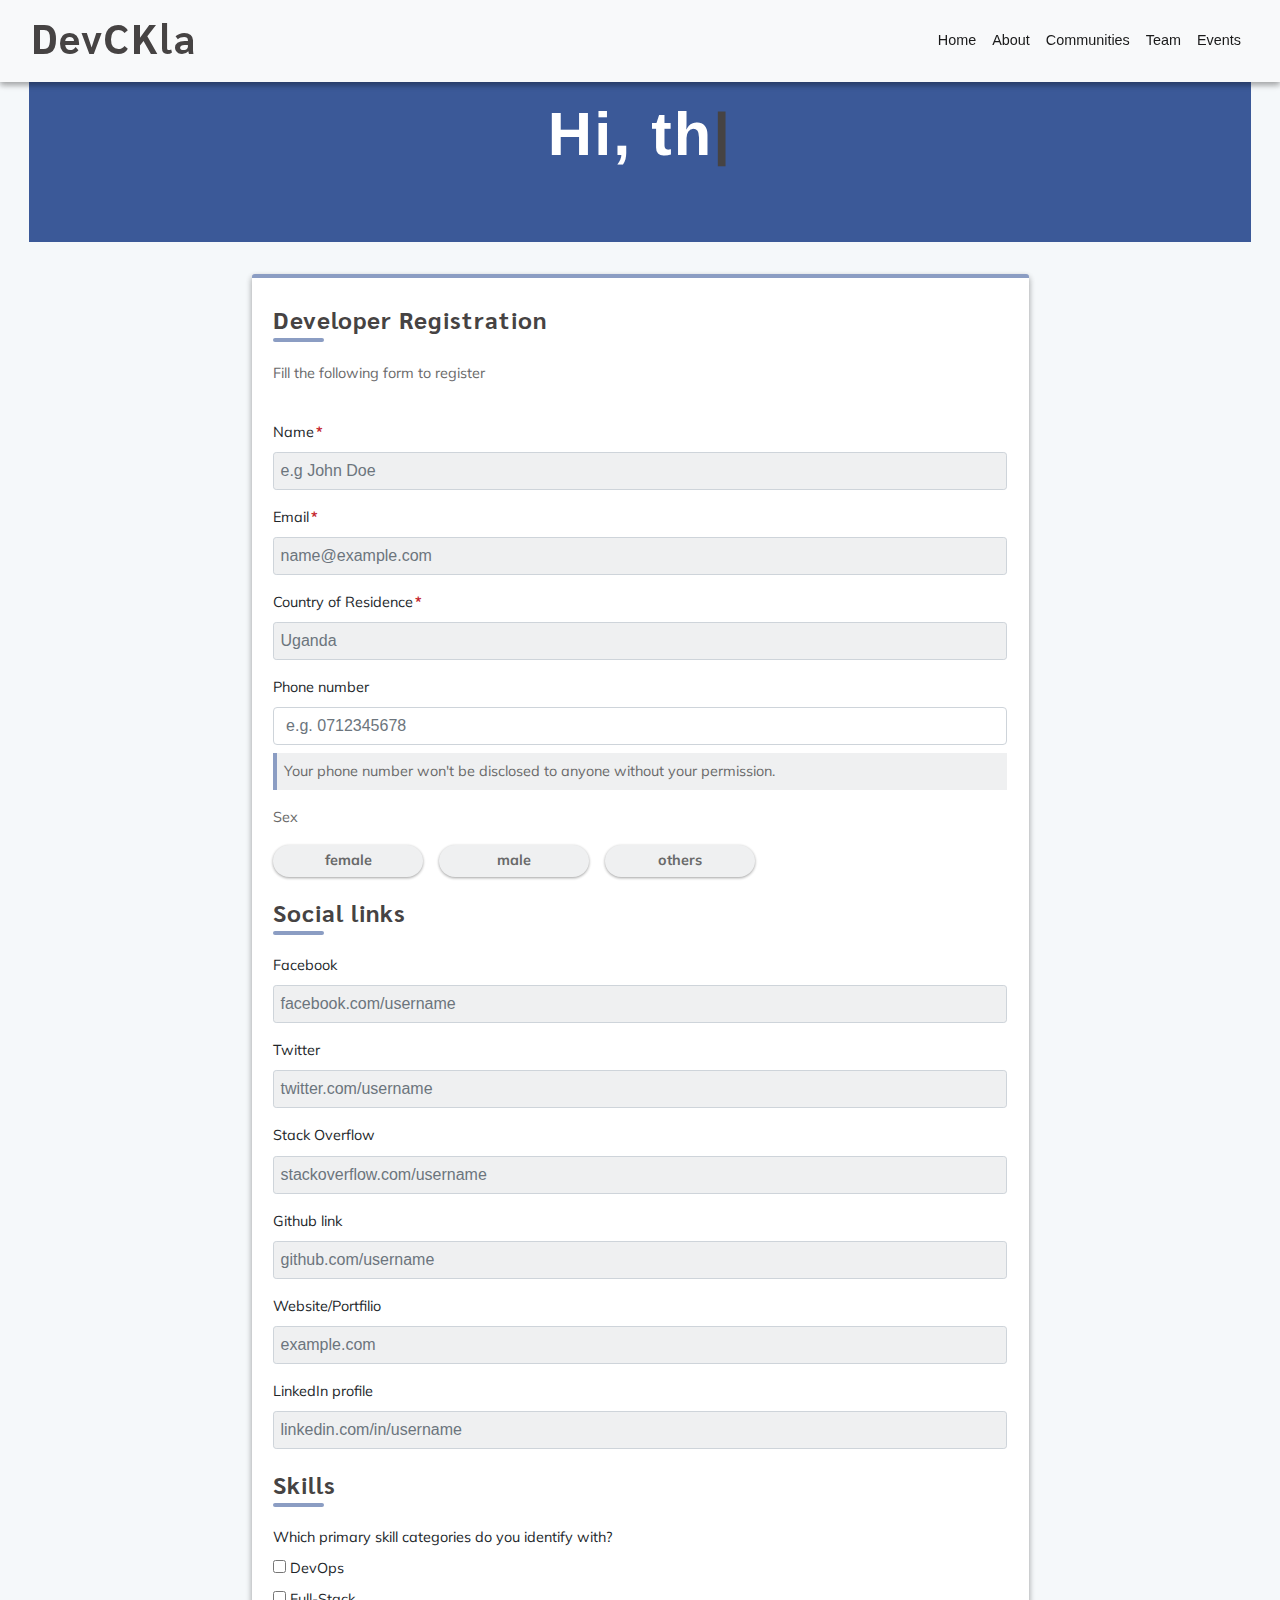
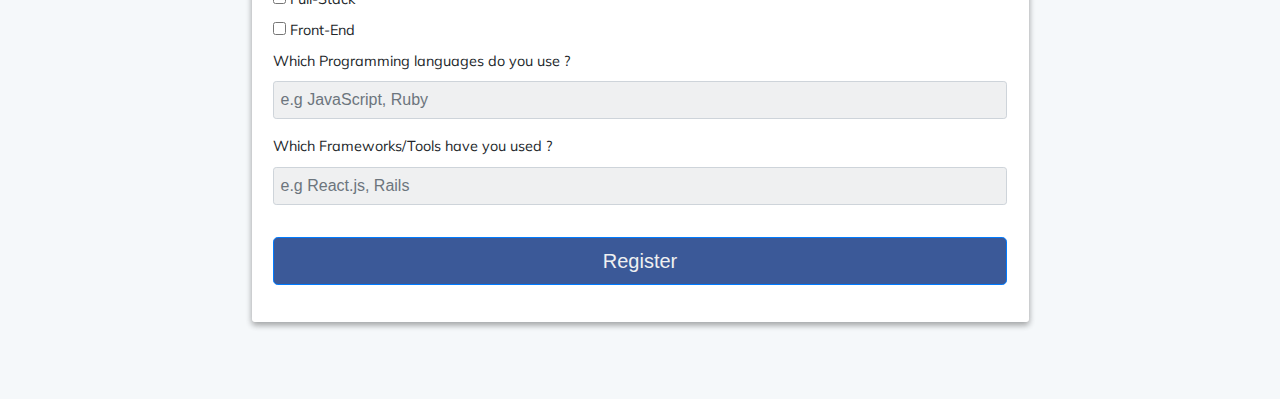
<file: index.html>
<!DOCTYPE html>
<html lang="en">

<head>

    <!-- Meta tags for SEO and responsiveness -->
    <meta charset="UTF-8" />
    <meta name="viewport" content="width=device-width, initial-scale=1.0" />
    <meta http-equiv="X-UA-Compatible" content="ie=edge" />

    <!-- Links for the CSS CDNs -->
    <link href="https://fonts.googleapis.com/css?family=Muli|Sarabun" rel="stylesheet">
    <link rel="stylesheet" href="https://use.fontawesome.com/releases/v5.7.0/css/all.css" integrity="sha384-lZN37f5QGtY3VHgisS14W3ExzMWZxybE1SJSEsQp9S+oqd12jhcu+A56Ebc1zFSJ" crossorigin="anonymous">

    <!-- Links to the local CSS files -->
    <link rel="stylesheet" href="css/bootstrap.min.css" />
    <link rel="stylesheet" href="css/style.css" />


    <!-- Title of the web page -->
    <title>DevCKla</title>
</head>

<body>
    <!-- <nav class="navbar navbar-expand-md">
    <div class="container text-center">
      <a class="navbar-brand active" href="index.html"><img src="images/logo.jpg" alt=""/>DevCKla</a>
      <button class="navbar-toggler" type="button" data-toggle="collapse" data-target="#navbarSupportedContent"
        aria-controls="navbarSupportedContent" aria-expanded="false" aria-label="Toggle navigation">
        <span class="navbar-toggler-icon"></span>
      </button>
      <div class="collapse navbar-collapse id="navbarSupportedContent">
        <ul class="navbar-nav">
          <li class="nav-item"> <a class="nav-link active" href="index.html">Home</a></li>     <li class="nav-item"><a class="nav-link" href="#">Members</a></li>
          <li class="nav-item"><a class="nav-link" href="#">Events</a></li> 
        </ul>
      </div>
    </div>
  </nav>  -->

    <nav class="navbar navbar-expand-md navbar-light bg-light fixed-top">
        <div class="container-fluid">
            <a class="navbar-brand" href="#">
                <h1>DevCKla</h1>
            </a>
            <button class="navbar-toggler" type="button" data-toggle="collapse" data-target="#navbarSupportedContent">
          <span class="navbar-toggler-icon"></span>
        </button>
            <div class="collapse navbar-collapse" id="navbarSupportedContent">
                <ul class="navbar-nav ml-auto">
                    <li class="navbar-item active">
                        <a class="nav-link" href="#">Home</a>
                    </li>
                    <li class="navbar-item active">
                        <a class="nav-link" href="#">About</a>
                    </li>
                    <li class="navbar-item active">
                        <a class="nav-link" href="#">Communities</a>
                    </li>
                    <li class="navbar-item active">
                        <a class="nav-link" href="#">Team</a>
                    </li>
                    <li class="navbar-item active">
                        <a class="nav-link" href="#">Events</a>
                    </li>
                </ul>
            </div>
        </div>
    </nav>
    <!--End of the navabr-->
    <div class="jumbotron jumbo-home text-center">
        <h1 class="type"><span class="element"></span></h1>
    </div>
    <!-- jumbotron -->
    <div class="container mb-5">

        <form class="form-horizontal" role="form">
            <fieldset>
                <legend class="header">Developer Registration</legend>
                <p>Fill the following form to register</p>

                <section class="personal-info">
                    <div class="form-group">
                        <label for="name">Name<span class="required">*</span></label>
                        <input type="text" id="name" class="form-control" placeholder="e.g John Doe" required>
                    </div>

                    <div class="form-group">
                        <label for="email">Email<span class="required">*</span></label>
                        <input type="email" id="email" class="form-control" name="email" placeholder="name@example.com" required>
                    </div>

                    <div class="form-group">
                        <label for="location">Country of Residence<span class="required">*</span></label>
                        <input type="text" id="location" class="form-control" name="location" placeholder="Uganda" required>
                    </div>

                    <div class="form-group">
                        <label for="phoneNumber">Phone number </label>
                        <input type="tel" id="phoneNumber" class="form-control" placeholder="e.g. 0712345678">
                        <p class='help-block'>Your phone number won't be disclosed to anyone without your permission.</p>
                    </div>

                    <div class="form-group">
                        <p>Sex</p>
                        <div class="form-check form-check-inline">
                            <input type='radio' id="female" class="form-check-input" />
                            <label class="form-check-label" for="female">female</label>
                        </div>

                        <div class="form-check form-check-inline">
                            <input type='radio' id="male" class="form-check-input" />
                            <label class="form-check-label" for="male">male</label>
                        </div>


                        <div class="form-check form-check-inline">
                            <input type='radio' id="others" class="form-check-input" />
                            <label class="form-check-label" for="others">others</label>
                        </div>
                    </div>
                </section>

            </fieldset>

            <!--   <div class="form-group">
        <label for="firstName" class="">Organization/ Education institution</label>
        <input type="text" id="firstName" placeholder="e.g Stanford" class="form-control">
      </div> -->
            <!-- 
      <section class="affiliated-coms">
        <h2 class="header">Communities affliated</h3>
        <div class="checkbox">
          <input type="checkbox" id="devCKla">
          <label for="devCKla">DevCKla</label>
        </div>
        <div class="checkbox">
          <input type="checkbox">
          <label>For-loop Kampala</label>
        </div>
        <div class="checkbox">
          <input type="checkbox">
          <label>Progate Kla</label>
        </div>
        <div class="checkbox">
          <input type="checkbox">
          <label>R User Group</label>
        </div>
        <div class="checkbox">
          <input type="checkbox">
          <label>GDG Kampala</label>
        </div>
        <div class="checkbox">
          <input type="checkbox">
          <label>GDG-Cloud Kampala</label>
        </div>
        <div class="checkbox">
          <input type="checkbox">
          <label>Pyladies</label>
        </div>
        <div class="checkbox">
          <input type="checkbox">
          <label>Django girls</label>
        </div>
        <div class="checkbox">
          <input type="checkbox">
          <label>Rails Girls</label>
        </div>
        <div class="checkbox">
          <input type="checkbox">
          <label>Ruby Kampala</label>
        </div>
        <div class="checkbox">
          <input type="checkbox">
          <label>PyKla</label>
        </div>
        <div class="checkbox">
          <input type="checkbox">
          <label>Kotlin Kla</label>
        </div>
        <div class="checkbox">
          <input type="checkbox">
          <label>Attlasian Kla</label>
        </div>
        <div class="checkbox">
          <input type="checkbox">
          <label>AI Uganda</label>
        </div>
      </section>  -->
            <!-- affiliated coms-->

            <fieldset class="social-links">
                <legend class="header">Social links</legend>

                <div class="form-group">
                    <label for="user_facebook">Facebook</label>
                    <input type="text" id="user_facebook" placeholder="facebook.com/username" class="form-control">
                </div>

                <div class="form-group">
                    <label for="user_twitter">Twitter</label>
                    <input type="text" id="user_twitter" placeholder="twitter.com/username" class="form-control">
                </div>

                <div class="form-group">
                    <label for="user_stackoverflow">Stack Overflow</label>
                    <input type="text" id="user_stackoverflow" placeholder="stackoverflow.com/username" class="form-control">
                </div>

                <div class="form-group">
                    <label for="user_github">Github link</label>
                    <input type="text" id="user_github" placeholder="github.com/username" class="form-control">
                </div>

                <div class="form-group">
                    <label for="user_portfolio">Website/Portfilio</label>
                    <input type="text" id="user_portfolio" placeholder="example.com" class="form-control">
                </div>

                <div class="form-group">
                    <label for="user_linkedin">LinkedIn profile</label>
                    <input type="text" id="user_linkedin" placeholder="linkedin.com/in/username" class="form-control">
                </div>
            </fieldset>
            <!-- social links-->

            <fieldset class="skills">
                <legend class="header">Skills</legend>

                <div class="form-group">
                    <label for="skills">Which primary skill categories do you identify with?</label>

                    <div class="checkbox">
                        <input type="checkbox" id="DevOps" name="skills" value="DevOps">
                        <label for="DevOps">DevOps</label>
                    </div>

                    <div class="checkbox">
                        <input type="checkbox" id="full-stack" name="skills" value="full-stack">
                        <label for="full-stack">Full-Stack</label>
                    </div>

                    <div class="checkbox">
                        <input type="checkbox" id="front-end" name="skills" value="front-end">
                        <label for="front-end">Front-End</label>
                    </div>

                    <div class="form-group">
                        <label for="languages">Which Programming languages do you use ?</label>
                        <input type='text' id="languages" class="form-control" placeholder="e.g JavaScript, Ruby" />
                    </div>

                    <div class="form-group">
                        <label for="frameworks">Which Frameworks/Tools have you used ?</label>
                        <input type='text' id="frameworks" class="form-control" placeholder="e.g React.js, Rails" />
                    </div>

                    <!-- <p>What level of programming proficiency do you consider yourself to be in your best language?</p>
        <div class="form-check form-check-inline">
          <input type='radio' id="beginner" class="form-check-input" />
          <label class="form-check-label" for="beginner">beginner</label>
        </div>
        <div class="form-check form-check-inline">
          <input type='radio' id="intermediate" class="form-check-input" />
          <label class="form-check-label" for="intermediate">intermediate</label>
        </div>
        <div class="form-check form-check-inline">
          <input type='radio' id="expert" class="form-check-input" />
          <label class="form-check-label" for="expert">expert</label>
        </div> -->
            </fieldset>
            <!-- skills -->
            <button type="submit" class="btn btn-primary btn-lg mt-3 mb-3">Register</button>
        </form>
        <!-- /form -->
        </div>
        <!-- ./container -->

        <script src="js/jquery-3.3.1.min.js"></script>
        <script src="js/bootstrap.min.js"></script>
        <script src="js/typed.js"></script>
        <script>
            $('.dropdown-toggle').dropdown()

            let options = {
                strings: [
                    "Hi, there!",
                    "Welcome to DevCKla.",
                    "We are Creative.",
                    "We Love to Develop."
                ],
                typeSpeed: 85,
                backSpeed: 85,
                loop: true,
                smartBackspace: true,
                cursorChar: "|"
            };

            const languages = ['JavaScript', 'Python', 'Java', 'C++', 'PHP', 'Go', 'C', 'Ruby', 'C#', 'HTML', 'Swift', 'Shell', 'TypeScript', 'Objective-C', 'CSS', 'Jupyter', 'Notebook', 'Rust', 'Kotlin', 'Scala', 'Vim', 'script', 'Vue', 'Clojure', 'R', 'Haskell', 'Emacs', 'Lisp', 'Elixir', 'Lua', 'CoffeeScript', 'Perl', 'PowerShell', 'TeX', 'Dart', 'Erlang', 'Makefile', 'Dockerfile', 'Groovy', 'OCaml', 'Julia', 'MATLAB', 'F#', 'Assembly', 'Pascal', 'Common', 'Lisp', 'Elm', 'CMake', 'D', 'HCL', 'Vala', 'Haxe', 'Batchfile', 'Crystal', 'PLpgSQL', 'Visual Basic', 'Cuda', 'Objective-C++', 'Nim', 'Scheme', 'ShaderLab', 'Roff', 'XSLT', 'ActionScript', 'QML', 'Racket', 'Verilog', 'AutoHotkey', 'PureScript', 'Smarty', 'Processing', 'Nix', 'GLSL', 'WebAssembly', 'Fortran', 'GDScript', 'AppleScript', 'Standard', 'ML', 'Coq', 'PostScript', 'ASP', 'Mathematica', 'Tcl', 'Gherkin', 'VHDL', 'OpenSCAD', 'LLVM', 'Perl', 'PLSQL', 'Solidity', 'Apex', 'SystemVerilog', 'AutoIt', 'ColdFusion', 'FreeMarker', 'Idris', 'Prolog', 'Awk', 'BitBake', 'HLSL', 'LiveScript', 'Max', 'OpenEdge', 'ABL'];

            const frameworks = ['React', 'Ruby', 'on', 'Rails', 'ASP.NET', 'MVC', 'AngularJS', 'Angular', 'Django', 'Vue.js', 'Laravel', 'Spring', 'ASP.NET', 'Express', 'Meteor', 'Flask', 'Symfony', 'CodeIgniter', 'JSF', 'Ember.js', 'CakePHP', 'Web', 'Toolkit', 'Polymer', 'Play', 'Sails.js', 'Zend', 'Tornado', 'Yii', 'Phoenix', 'Sinatra', 'Grails', 'Aurelia', 'Blade', 'Slim', 'Koa', 'Phalcon', 'Vert.x', 'Dropwizard', 'Struts', 'Vapor', 'Gin', 'Dojo'];

            specialization = ['DevOps,', 'Front-End,', 'Data-Science,', 'Info-Sec,', 'IT-Admin,', 'Back-End,', 'Quality-Analysis,', 'Manager,', 'Mobile,', 'Games,', 'VR/AR'];

            let typed = new Typed(".element", options);

            // Example POST method implementation:
            function register() {
                var name = form.name.value;
                var email = form.email.value;
                var password = form.password.value;

                postData(`/register`, {
                        name: name,
                        email: email,
                        password: password
                    })
                    .then(data => console.log(JSON.stringify(data))) // JSON-string from `response.json()` call
                    .catch(error => console.error(error));
            };

            function postData(url = "", data = {}) {
                // Default options are marked with *
                return fetch(url, {
                        method: "POST", // *GET, POST, PUT, DELETE, etc.
                        mode: "cors", // no-cors, cors, *same-origin
                        cache: "no-cache", // *default, no-cache, reload, force-cache, only-if-cached
                        credentials: "same-origin", // include, *same-origin, omit
                        headers: {
                            "Content-Type": "application/json",
                            // "Content-Type": "application/x-www-form-urlencoded",
                        },
                        redirect: "follow", // manual, *follow, error
                        referrer: "no-referrer", // no-referrer, *client
                        body: JSON.stringify(data), // body data type must match "Content-Type" header
                    })
                    .then(response => response.json()); // parses response to JSON
            }
        </script>
</body>

</html>
</file>
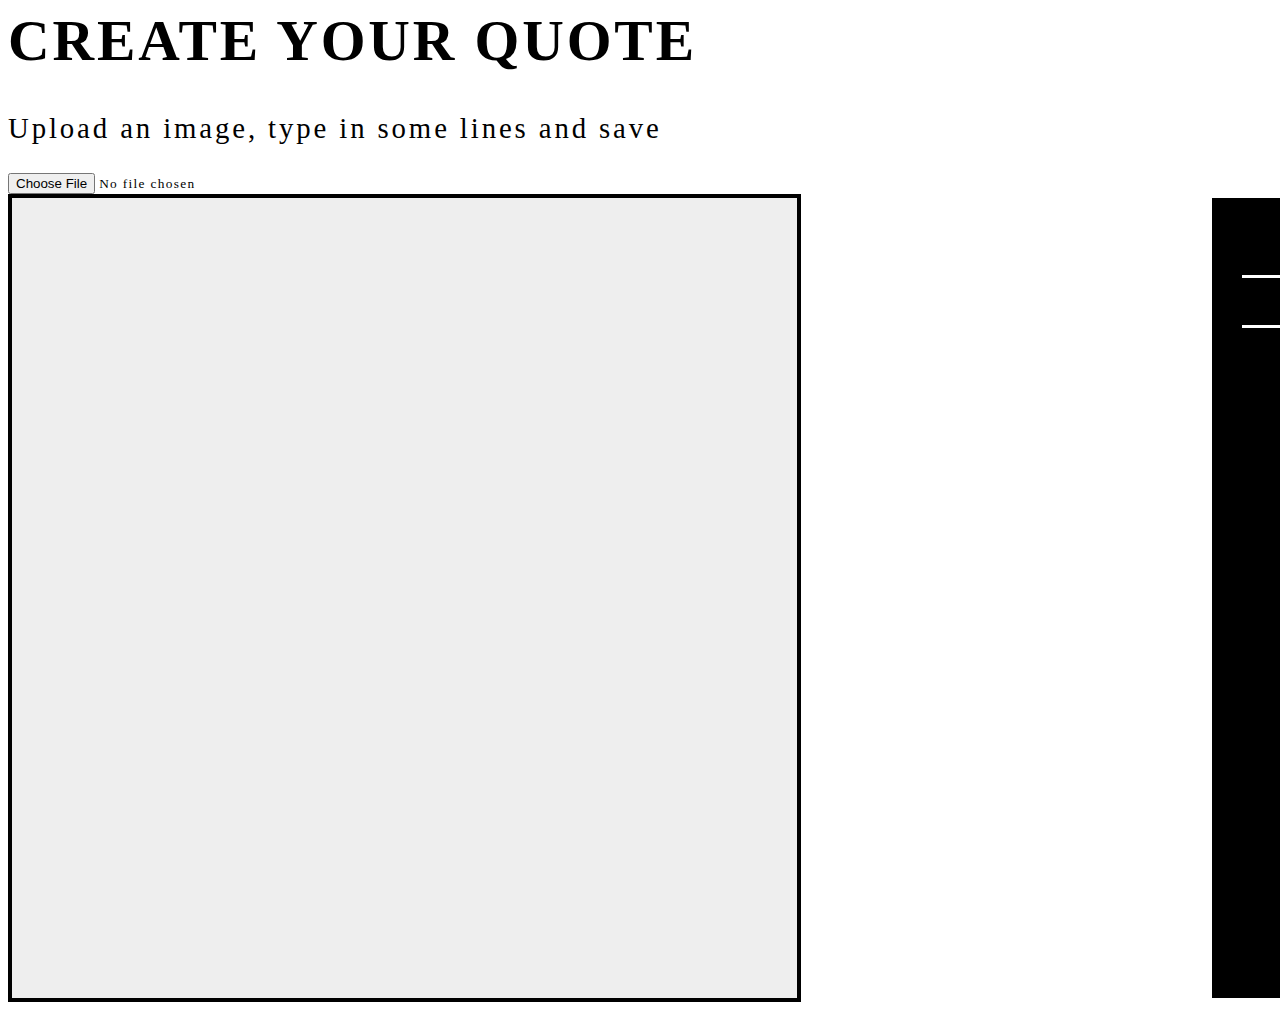
<file: quote-generator/index.html>
<html>

    <head>
        <title>DevCKla Quote Generator</title>
    </head>
    
    <body>
        <style>
            .container {
                font-family: Impact;
                font-size: 1.8em;
                letter-spacing: 0.1em;
            }
    
            /* canvas {
                background-image: url(http://i.imgur.com/yf6d9SX.jpg);
            } */
    
            #image-container {
                display: flex;
                text-align: center;
                background: #eee;
                width: 785px;
                border: 4px solid #000;
            }
    
            .inputs {
                padding: 30px;
                background: black;
            }
    
            input[type=text] {
                border: none;
                border-bottom: #fff solid 3px;
                background: none;
                color: #fff;
                font-family: Impact;
                font-size: 1.5em;
                letter-spacing: 0.1em;
                text-align: center;
            }
    
            button {
                border: 4px solid #fff;
                background: none;
                color: #fff;
                text-transform: uppercase;
                letter-spacing: 0.1em;
                font-weight: 600;
                margin-top: 30px;
                font-family: Impact;
                font-size: 2.5em;
            }
    
            button:hover {
                color: red;
                border: 2px solid red;
            }
    
            input[type=text]:focus {
                outline: 0;
            }
    
            input[type=file] {
                font-family: Impact;
                letter-spacing: 0.1em;
            }
        </style>
    
        <div class="container">
            <h1>CREATE YOUR QUOTE</h1>
            <p>Upload an image, type in some lines and save</p>
            <input type="file" id="file" />
        </div>
    
        <div id="image-container">
            <canvas width="1200" height="800"></canvas>
            <div class="inputs">
                <br />
                <input id="topLineText" type="text" placeholder="TOP LINE"><br />
                <br />
                <input id="bottomLineText" type="text" placeholder="BOTTOM LINE"><br />
                <button id="saveBtn">Save</button>
            </div>
        </div>
    
        <img style="display: none;" id='good' src="DevCQuotefinito.png" crossorigin='anonymous'>
    
        <div id='download'></div>
    
    <!-- Code injected by live-server -->
    <script type="text/javascript">
        // <![CDATA[  <-- For SVG support
        if ('WebSocket' in window) {
            (function () {
                function refreshCSS() {
                    var sheets = [].slice.call(document.getElementsByTagName("link"));
                    var head = document.getElementsByTagName("head")[0];
                    for (var i = 0; i < sheets.length; ++i) {
                        var elem = sheets[i];
                        var parent = elem.parentElement || head;
                        parent.removeChild(elem);
                        var rel = elem.rel;
                        if (elem.href && typeof rel != "string" || rel.length == 0 || rel.toLowerCase() == "stylesheet") {
                            var url = elem.href.replace(/(&|\?)_cacheOverride=\d+/, '');
                            elem.href = url + (url.indexOf('?') >= 0 ? '&' : '?') + '_cacheOverride=' + (new Date().valueOf());
                        }
                        parent.appendChild(elem);
                    }
                }
                var protocol = window.location.protocol === 'http:' ? 'ws://' : 'wss://';
                var address = protocol + window.location.host + window.location.pathname + '/ws';
                var socket = new WebSocket(address);
                socket.onmessage = function (msg) {
                    if (msg.data == 'reload') window.location.reload();
                    else if (msg.data == 'refreshcss') refreshCSS();
                };
                if (sessionStorage && !sessionStorage.getItem('IsThisFirstTime_Log_From_LiveServer')) {
                    console.log('Live reload enabled.');
                    sessionStorage.setItem('IsThisFirstTime_Log_From_LiveServer', true);
                }
            })();
        }
        else {
            console.error('Upgrade your browser. This Browser is NOT supported WebSocket for Live-Reloading.');
        }
        // ]]>
    </script></body>
    
    <script>
        function textChangeListener(evt) {
            var id = evt.target.id;
            var text = evt.target.value;
    
            if (id == "topLineText") {
                window.topLineText = text;
            } else {
                window.bottomLineText = text;
            }
    
            redrawMeme(window.imageSrc, window.topLineText, window.bottomLineText);
        }
        //------
        function redrawMeme(image, topLine, bottomLine) {
            // Get Canvas2DContext
            var canvas = document.querySelector('canvas');
            var ctx = canvas.getContext("2d");
            // if (image != null)
            //     ctx.drawImage(image, 0, 0, canvas.width, canvas.height);
    
            // clear previous
            ctx.clearRect(0, 0, canvas.width, canvas.height);
    
            // if (image != null)
            var image = document.getElementById('good');
            ctx.drawImage(image, 0, 0, canvas.width, canvas.height);
    
            // Text attributes
            ctx.textAlign = 'center';
            ctx.fillStyle = 'white';
    
            var maxWidth = 1000;
            var lineHeight = 80;
            var x = canvas.width / 2;
            var y = 200;
    
            if (topLine != null) {
                ctx.font = '60pt DejaVu Sans';
                var text = '< ' + topLine + ' />'
                wrapText(ctx, text, x, y, maxWidth, lineHeight);
                // ctx.fillText(text, canvas.width / 2, 140);
            }
    
            if (bottomLine != null) {
                ctx.font = '40pt DejaVu Sans';
                ctx.fillText('-- ' + bottomLine, canvas.width / 2, canvas.height - 220);
            }
        }
    
        function saveFile() {
            var fullQuality = document.querySelector('canvas').toDataURL();
            var a = document.createElement('a');
            a.download = 'author' + '.png';
            a.href = fullQuality;
            a.textContent = 'Download PNG';
            var s = document.getElementById('download');
            s.appendChild(a);
        }
    
        function wrapText(ctx, text, x, y, maxWidth, lineHeight) {
            var words = text.split(' ');
            var line = '';
    
            for (var n = 0; n < words.length; n++) {
                var testLine = line + words[n] + ' ';
                var metrics = ctx.measureText(testLine);
                var testWidth = metrics.width;
                if (testWidth > maxWidth && n > 0) {
                    ctx.textAlign = 'center';
                    ctx.fillText(line, x, y);
                    line = words[n] + ' ';
                    y += lineHeight;
                }
                else {
                    line = testLine;
                }
            }
            ctx.fillText(line, x, y);
        }
    
        function handleFileSelect(evt) {
            //make canvas
            var canvasWidth = 1200;
            var canvasHeight = 800;
            var file = evt.target.files[0];
    
            //image upload
            var reader = new FileReader();
            reader.onload = function (fileObject) {
                var data = fileObject.target.result;
    
                // Create an image object
                var image = new Image();
                image.setAttribute('crossorigin', 'anonymous'); // works for me
    
                image.onload = function () {
    
                    window.imageSrc = this;
                    redrawMeme(window.imageSrc, null, null);
                }
    
                // Set image data to background image.
                image.src = data;
                console.log(fileObject.target.result);
            };
            reader.readAsDataURL(file)
        }
        window.imageSRC = null;
        window.topLineText = "";
        window.bottomLineText = "";
        window.imageSRC = null;
        window.topLineText = null;
        window.bottomLineText = null;
    
        var file = document.querySelector("#file");
        file.onchange = handleFileSelect;
    
        var input1 = document.getElementById('topLineText');
        var input2 = document.getElementById('bottomLineText');
        input1.oninput = textChangeListener;
        input2.oninput = textChangeListener;
        document.getElementById('file').addEventListener('change', handleFileSelect, false);
        document.querySelector('button').addEventListener('click', saveFile, false);
    </script>
    
    </html>
</file>
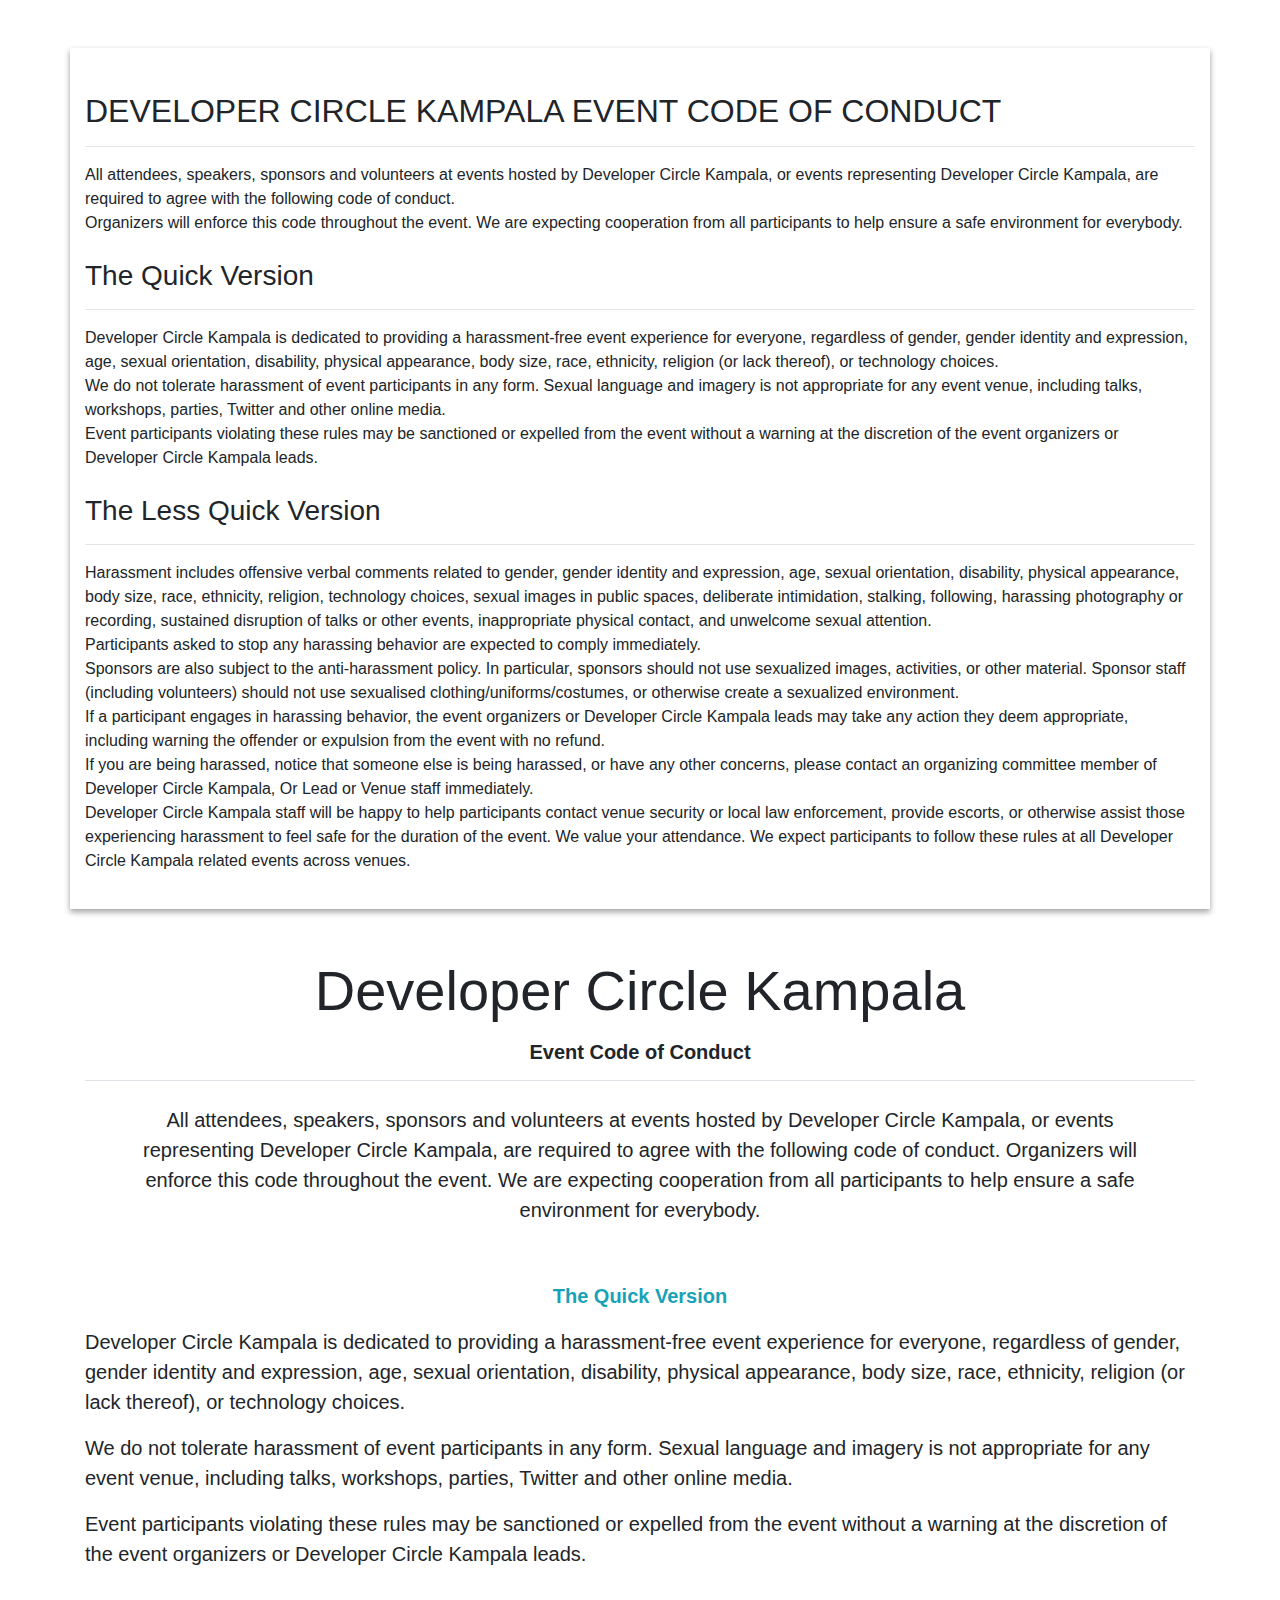
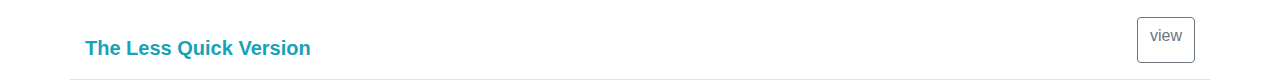
<file: events/code_of_conduct.html>
<!DOCTYPE html>
<html>

<head>
    <title>Developer Circle Kampala Event Code of Conduct</title>
    <!--Bootstrap CSS-->
    <link rel="stylesheet" href="../css/bootstrap.min.css">
    <!-- Custom CSS -->
    <link rel="stylesheet" href="../css/code_conduct.css">
</head>

<body>
    <div class="container maindiv my-5 ">
        <div class="mt-4">
            <h2 class="text-uppercase" >Developer Circle Kampala Event Code of Conduct </h2>
            <hr/>
            <p>
                All attendees, speakers, sponsors and volunteers at events hosted by Developer Circle Kampala, or events
                representing Developer Circle Kampala, are required to agree with the following code of conduct. <br/>
                Organizers will enforce this code throughout the event. We are expecting cooperation from all
                participants to help ensure a safe environment for everybody.
            </p>
        </div>
        
        <div class="my-4">
            <h3>The Quick Version</h3><hr/>
            <p>
                Developer Circle Kampala is dedicated to providing a harassment-free event experience for everyone, regardless of gender,
                gender identity and expression, age, sexual orientation, disability, physical appearance, body size, race,
                ethnicity, religion (or lack thereof), or technology choices.<br/>
                We do not tolerate harassment of event participants in any form. Sexual language and imagery is not appropriate for any event venue, 
                including talks, workshops, parties, Twitter and other online media. <br/>
                Event participants violating these rules may be sanctioned or expelled from the event 
                without a warning at the discretion of the event organizers or Developer Circle Kampala leads.
            </p>
        </div>
       
        <div>
            <h3>The Less Quick Version</h3> <hr/>
            <p>
                Harassment includes offensive verbal comments related to gender, gender identity and expression, age, sexual
                orientation, disability, physical appearance, body size, race, ethnicity, religion, technology choices, sexual
                images in public spaces, deliberate intimidation, stalking, following, harassing photography or recording,
                sustained disruption of talks or other events, inappropriate physical contact, and unwelcome sexual attention.<br/>

                Participants asked to stop any harassing behavior are expected to comply immediately.<br/>

                Sponsors are also subject to the anti-harassment policy. In particular, sponsors should not use sexualized
                images, activities, or other material. Sponsor staff (including volunteers) should not use sexualised
                clothing/uniforms/costumes, or otherwise create a sexualized environment. <br/>

                If a participant engages in harassing behavior, the event organizers or Developer Circle Kampala leads may take any action
                they deem appropriate, including warning the offender or expulsion from the event with no refund.<br/>

                If you are being harassed, notice that someone else is being harassed, or have any other concerns, please
                contact an organizing committee member of Developer Circle Kampala, Or Lead or Venue staff immediately.<br/>

                Developer Circle Kampala staff will be happy to help participants contact venue security or local law enforcement, provide
                escorts, or otherwise assist those experiencing harassment to feel safe for the duration of the event. We value
                your attendance. We expect participants to follow these rules at all Developer Circle Kampala related events across venues.
            </p>
        </div>

    </div>

    <link rel="stylesheet" href="https://stackpath.bootstrapcdn.com/bootstrap/4.4.1/css/bootstrap.min.css" integrity="sha384-Vkoo8x4CGsO3+Hhxv8T/Q5PaXtkKtu6ug5TOeNV6gBiFeWPGFN9MuhOf23Q9Ifjh" crossorigin="anonymous">
</head>

<body>
    <div class="container">
        
    <div class="display-4 text-center mt-4 border-bottom">Developer Circle Kampala <br><p class="lead font-weight-bold mt-3">Event Code of Conduct</p></div>
    <div class="p-4">
        <p class="lead text-center">

            All attendees, speakers, sponsors and volunteers at events hosted by Developer Circle Kampala, or events
            representing Developer Circle Kampala, are required to agree with the following code of conduct. 
            Organizers will enforce this code throughout the event. We are expecting cooperation from all participants to help ensure a safe environment for everybody.
        </p>
    </div>

    <p>
        <p class="lead text-info font-weight-bold text-center">The Quick Version</p>
        <ul class="list-unstyled mb-5">
            <li><p class="lead">Developer Circle Kampala is dedicated to providing a harassment-free event experience for everyone, regardless of gender,
                gender identity and expression, age, sexual orientation, disability, physical appearance, body size, race,
                ethnicity, religion (or lack thereof), or technology choices. </p></li>
                <li>
                    <p class="lead">We do not tolerate harassment of event participants in any form. Sexual language and imagery is not appropriate for any event venue, 
                        including talks, workshops, parties, Twitter and other online media.</p>
                </li>
                <li>
                    <p class="lead">
                        Event participants violating these rules may be sanctioned or expelled from the event without a warning at the discretion of the event organizers or Developer Circle Kampala leads.
                    </p>
                </li>
        </ul>


            <div class="row border-bottom mt-5">
                <div class="col-md-6 d-flex justify-content-lg-start">
                                    <p class="lead text-info font-weight-bold mt-3">The Less Quick Version</p>
                </div>
                <div class="col-md-6 d-flex justify-content-end">
                    <p class="btn btn-outline-secondary" data-target="#my-collapse" data-toggle="collapse" aria-expanded="false" aria-controls="my-collapse">view</button>
                </div>
            </div>

            <div id="my-collapse" class="collapse mb-5">
                <p class="lead mt-4">

        Harassment includes offensive verbal comments related to gender, gender identity and expression, age, sexual
        orientation, disability, physical appearance, body size, race, ethnicity, religion, technology choices, sexual
        images in public spaces, deliberate intimidation, stalking, following, harassing photography or recording,
        sustained disruption of talks or other events, inappropriate physical contact, and unwelcome sexual attention.
</p>
        <p class="lead text-danger font-weight-bold">Participants asked to stop any harassing behavior are expected to comply immediately.</p>

        <p class="lead">Sponsors are also subject to the anti-harassment policy. In particular, sponsors should not use sexualized
        images, activities, or other material. Sponsor staff (including volunteers) should not use sexualised
        clothing/uniforms/costumes, or otherwise create a sexualized environment.</p>

        <p class="lead text-danger font-weight-bold">If a participant engages in harassing behavior, the event organizers or Developer Circle Kampala leads may take any action
        they deem appropriate, including warning the offender or expulsion from the event with no refund.</p>

        <p class="lead">If you are being harassed, notice that someone else is being harassed, or have any other concerns, please
        contact an organizing committee member of Developer Circle Kampala, Or Lead or Venue staff immediately.</p>

        <p class="lead">Developer Circle Kampala staff will be happy to help participants contact venue security or local law enforcement, provide
        escorts, or otherwise assist those experiencing harassment to feel safe for the duration of the event. We value
        your attendance. We expect participants to follow these rules at all Developer Circle Kampala related events across venues.</p>
                </p>
            </div>
 
</div>
    <script src="https://code.jquery.com/jquery-3.4.1.slim.min.js" integrity="sha384-J6qa4849blE2+poT4WnyKhv5vZF5SrPo0iEjwBvKU7imGFAV0wwj1yYfoRSJoZ+n" crossorigin="anonymous"></script>
<script src="https://cdn.jsdelivr.net/npm/popper.js@1.16.0/dist/umd/popper.min.js" integrity="sha384-Q6E9RHvbIyZFJoft+2mJbHaEWldlvI9IOYy5n3zV9zzTtmI3UksdQRVvoxMfooAo" crossorigin="anonymous"></script>
<script src="https://stackpath.bootstrapcdn.com/bootstrap/4.4.1/js/bootstrap.min.js" integrity="sha384-wfSDF2E50Y2D1uUdj0O3uMBJnjuUD4Ih7YwaYd1iqfktj0Uod8GCExl3Og8ifwB6" crossorigin="anonymous"></script>
</body>
<!--Js-->
    <script src="/js/bootstrap.min.js"></script>
    <script src="/js/jquery-3.3.1.min.js"></script>

</html>
</file>
<file: css/style.css>
body {
  /*background: url('https://static-communitytable.parade.com/wp-content/uploads/2014/03/rethink-target-heart-rate-number-ftr.jpg') fixed;*/
  background-size: cover;
  background: #eff0f1;
}

/* buttons */
.btn {
  background: #3b5998;
  width: 100%;
  color: #eff0f1;
}

/* form */
.form-check-input {
  background: red;
  display: none;
}

.form-check-label {
  background: #eff0f1;
  width: 150px;
  text-align: center;
  padding: 0.3em;
  border-radius: 2.5em;
  color: #696969;
  font-weight: 700;
  box-shadow: 0 1px 3px rgba(0, 0, 0, 0.16), 0 1px 3px rgba(0, 0, 0, 0.23);
}

*[role="form"] {
  max-width: 70%;
  /*width: 100%;*/
  padding: 1.5em;
  margin: 0 auto;
  border-radius: 0.2em;
  background-color: #ffffff;
  border-top: solid 0.3em #8b9dc3;
  box-shadow: 0 3px 6px rgba(0, 0, 0, 0.16), 0 3px 6px rgba(0, 0, 0, 0.23);
}

*[role="form"] h2 {
  font-size: 24pt;
  color: #464343;
  margin-top: 5%;
}

.form-check-label:active {
  background: #3b5998;
  color: #fff;
}

.form-check-label:hover {
  cursor: pointer;
}

input[type='text'],
input[type='email'],
input[type='number'] {
  background: #eff0f1;
  border-radius: 0.2em;
  color: #8b9dc3;
  padding: 0.4em;
}

.inline-label {
  padding-right: 0.5em;
}

/* typography */
a,
li,
span,
p,
label {
  font-family: 'Muli', Arial, Helvetica, sans-serif;
}

h1,
h2,
h3,
h4,
h5,
h6 {
  font-weight: 700;
  color: #464343;
  font-family: 'Sarabun', Arial, Helvetica, sans-serif;
  letter-spacing: 2px;
}

.element {
  display: inline;
  color: #ffffff;
  font-weight: 700;
  font-family: 'Sarabuna', Arial, Helvetica, sans-serif;
}

.header:after {
  display: block;
  content: "";
  border-bottom: solid 0.2em #8b9dc3;
  border-radius: 0.1em;
  width: 7%;
}

.type a {
  text-decoration: none;
  color: #dfe3ee;
}

/* navigation bar */
nav {
  background: #fff;
  box-shadow: 0 3px 6px rgba(0, 0, 0, 0.16), 0 3px 6px rgba(0, 0, 0, 0.23);
}

.navbar-brand {
  color: #3b5998;
  font-weight: 700;
  font-size: 16pt;
  font-family: 'Muli', Arial, Helvetica, sans-serif;
}

.nav-link {
  color: #464343;
  font-weight: 400;
  font-family: 'Sarabuna', Arial, Helvetica, sans-serif;
}

.nav-link:hover {
  color: #3b5998;
}

/* jumbotron */
.jumbo-home {
  border-radius: 0;
  background: #3b5998;
  background-repeat: no-repeat;
  background-size: cover;
  color: #dfe3ee;
  text-align: center;
}

.jumbo-home h1 {
  font-size: 46pt;
}

.jumbo-home p {
  font-size: 18pt;
}

.required {
  color: #c4232b;
  padding-left: 0.1em;
  font-weight: 700;
}

.control-label,
p {
  color: #696969;
  font-weight: 400;
}

/* global styles */

.help-block {
  border-left: solid 0.3em #8b9dc3;
  background: #eff0f1;
  padding: 0.5em;
  margin-top: 0.5em;
}

section {
  margin-bottom: 0.5em;
  margin-top: 5%;
}

body {
  padding: 2em;
}


/* Shared */
.loginBtn {
  box-sizing: border-box;
  position: relative;
  /* width: 13em;  - apply for fixed size */
  margin: 0.2em;
  padding: 0 15px 0 46px;
  border: none;
  text-align: left;
  line-height: 34px;
  white-space: nowrap;
  border-radius: 0.2em;
  font-size: 16px;
  color: #FFF;
}

.loginBtn:before {
  content: "";
  box-sizing: border-box;
  position: absolute;
  top: 0;
  left: 0;
  width: 34px;
  height: 100%;
}

.loginBtn:focus {
  outline: none;
}

.loginBtn:active {
  box-shadow: inset 0 0 0 32px rgba(0, 0, 0, 0.1);
}

legend {
    font-weight: 700;
    color: #464343;
    font-family: 'Sarabun', Arial, Helvetica, sans-serif;
    letter-spacing: 1px;
    margin-bottom: 1.2rem;
}


/* Facebook */
.loginBtn--facebook {
  background-color: #4C69BA;
  background-image: linear-gradient(#4C69BA, #3B55A0);
  /*font-family: "Helvetica neue", Helvetica Neue, Helvetica, Arial, sans-serif;*/
  text-shadow: 0 -1px 0 #354C8C;
}

.loginBtn--facebook:before {
  border-right: #364e92 1px solid;
  background: url('https://s3-us-west-2.amazonaws.com/s.cdpn.io/14082/icon_facebook.png') 6px 6px no-repeat;
}

.loginBtn--facebook:hover,
.loginBtn--facebook:focus {
  background-color: #5B7BD5;
  background-image: linear-gradient(#5B7BD5, #4864B1);
}


@import url(https://fonts.googleapis.com/css?family=Raleway:300,400,600);

body {
  margin: 0;
  font-size: .9rem;
  font-weight: 400;
  line-height: 1.6;
  color: #212529;
  text-align: left;
  background-color: #f5f8fa;
}

.navbar-laravel {
  box-shadow: 0 2px 4px rgba(0, 0, 0, .04);
}

.navbar-brand,
.nav-link,
.my-form,
.login-form {
  font-family: Raleway, sans-serif;
}

.my-form {
  padding-top: 1.5rem;
  padding-bottom: 1.5rem;
}

.my-form .row {
  margin-left: 0;
  margin-right: 0;
}

.login-form {
  padding-top: 1.5rem;
  padding-bottom: 1.5rem;
}

.login-form .row {
  margin-left: 0;
  margin-right: 0;
}


/* Media queries for screens with a max-width of 768px */

@media screen and (max-width:768px) {

  /* The typedJS header text */
  .type .element {
    font-size: 20px;
    line-height: 1.6;
  }

  /* Header for registration */
  h2.header,
  h3.header {
    font-size: 16px;
  }

  /* The sex check boxes */
  .form-check-label {
    margin-bottom: 10px;
  }

  ::placeholder {
    font-size: 13px;
  }

  .header:after {
    display: block;
    content: "";
    border-bottom: solid 0.2em #8b9dc3;
    border-radius: 0.1em;
    width: 21%;
  }
}
</file>
<file: css/code_conduct.css>
body {
    background-color: #eff0f1; 
}
.maindiv {
    background-color:white; 
    padding: 20px;   
    box-shadow: 0 3px 6px rgba(0,0,0,0.16), 0 3px 6px rgba(0,0,0,0.23);
}
</file>
